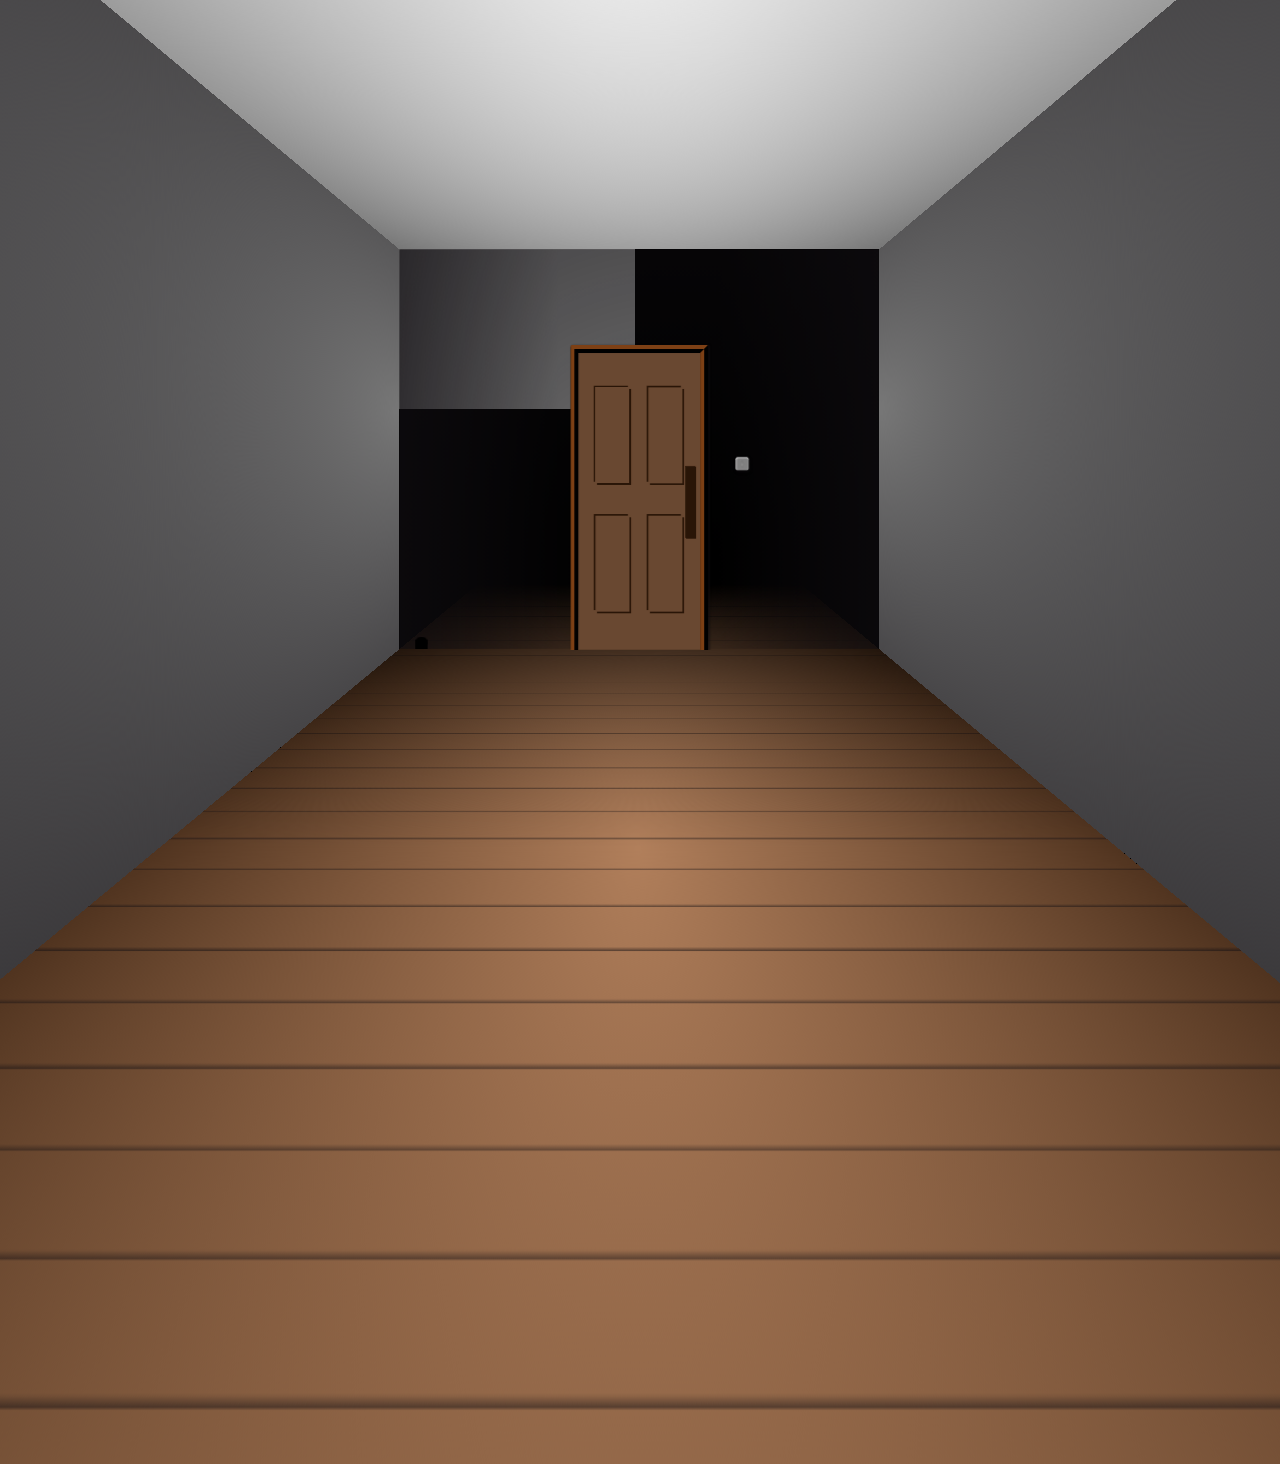
<file: 3d room/index.html>
<!DOCTYPE html>
<html>
<head>
<meta name="viewport" content="width=device-width, initial-scale=1">
<link rel="stylesheet" href="css.css">
</head>
<body>
<script type="text/javascript">
    /*scrolling bug*/
    window.onbeforeunload = function () {
    window.scrollTo(0, 0);
    }
    /*light switch sound*/
    function playAudio(click) {
        var audio = new Audio(click);
        audio.currentTime = 0; audio.play();
    }


</script>
<input type="checkbox" id="lightswitch" onclick="playAudio('click.mp3')"/>
<input type="checkbox" checked="checked" id="wall"/>  
    <z>
      <x>
        <y>
          <floor></floor>
          <ceiling></ceiling>   
          <wall>
              <rathole class="pointer">
                <a href="rathole.html" title="Easter Egg" class="ratEE">
              </rathole>
              </a>
            <door>
            <a target="_self" title="Exit" href="https://www.google.pl/" id="doorclick"></a>
            </door>
            <label for="lightswitch" class="pointer" title="Switch"></label>
          </wall>
        </y>
      </x>
    </z>
</body>
</html>
</file>
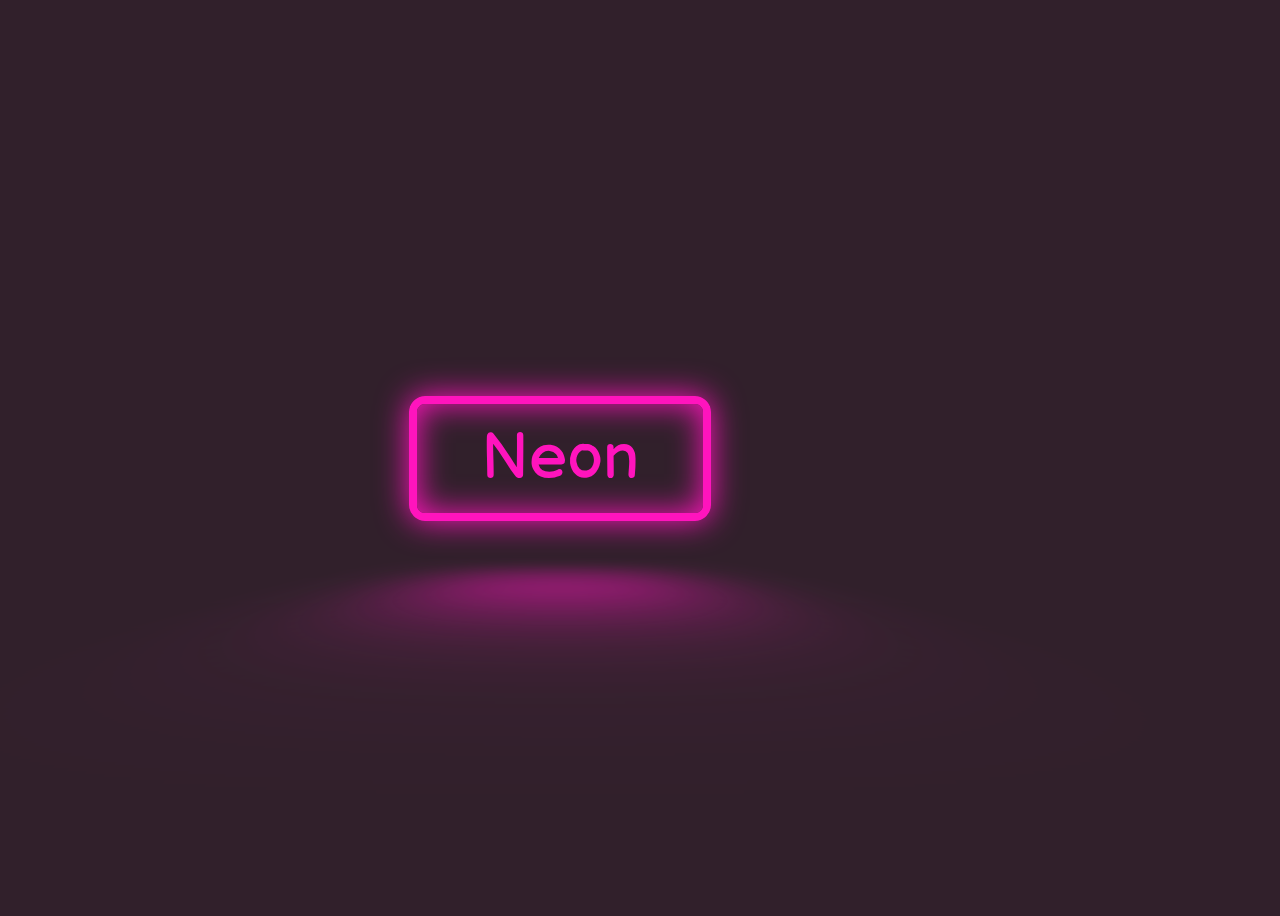
<file: neon-button/index.html>
<!DOCTYPE html>
<!DOCTYPE html>
<html lang="en">
<head>
    <meta charset="UTF-8">
    <meta name="viewport" content="width=device-width, initial-scale=1 shrink-to-fit=no">
    <link rel="preconnect" href="https://fonts.gstatic.com">
    <link href="https://fonts.googleapis.com/css2?family=Balsamiq+Sans:wght@700&display=swap" rel="stylesheet">
    <link rel="stylesheet" href="style.css">
</head>
<body>
    <a href="#" class="neon-button">Neon</a>
</body>
</html>
</file>
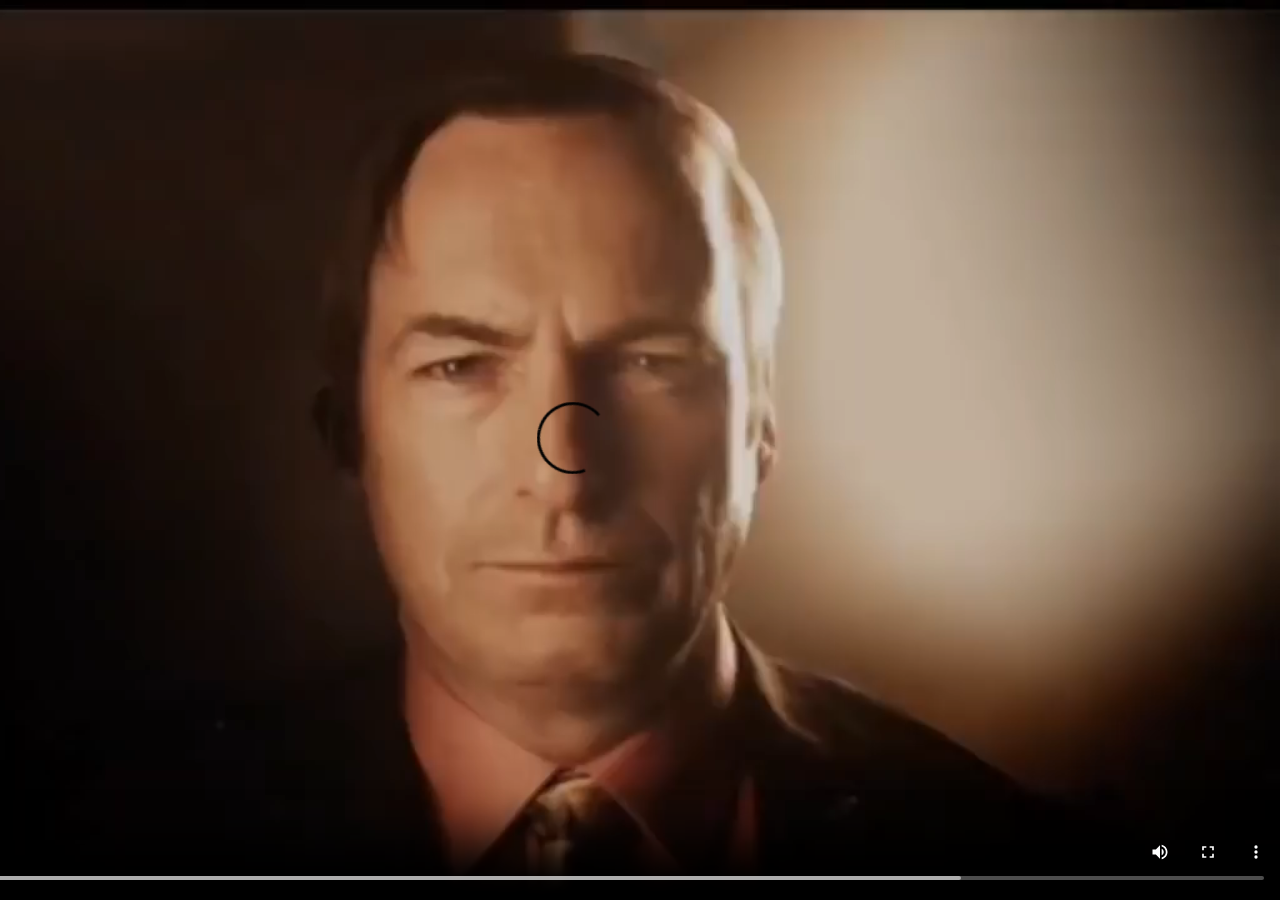
<file: 3d room/rathole.html>
<!DOCTYPE html>
<html>
<head>
    <meta name="viewport" content="width=device-width, initial-scale=1">
<style>
* {
  box-sizing: border-box;
}
body{
    margin: 0;
}
#video{
position: fixed;
  right: 0;
  bottom: 0;
  min-width: 100%; 
  min-height: 100%;
}

</style>
</head>
<body>
<video id="video" controls  >
 <source src="saul.mp4" type="video/mp4">
 </video>

</body>
</html>
</file>
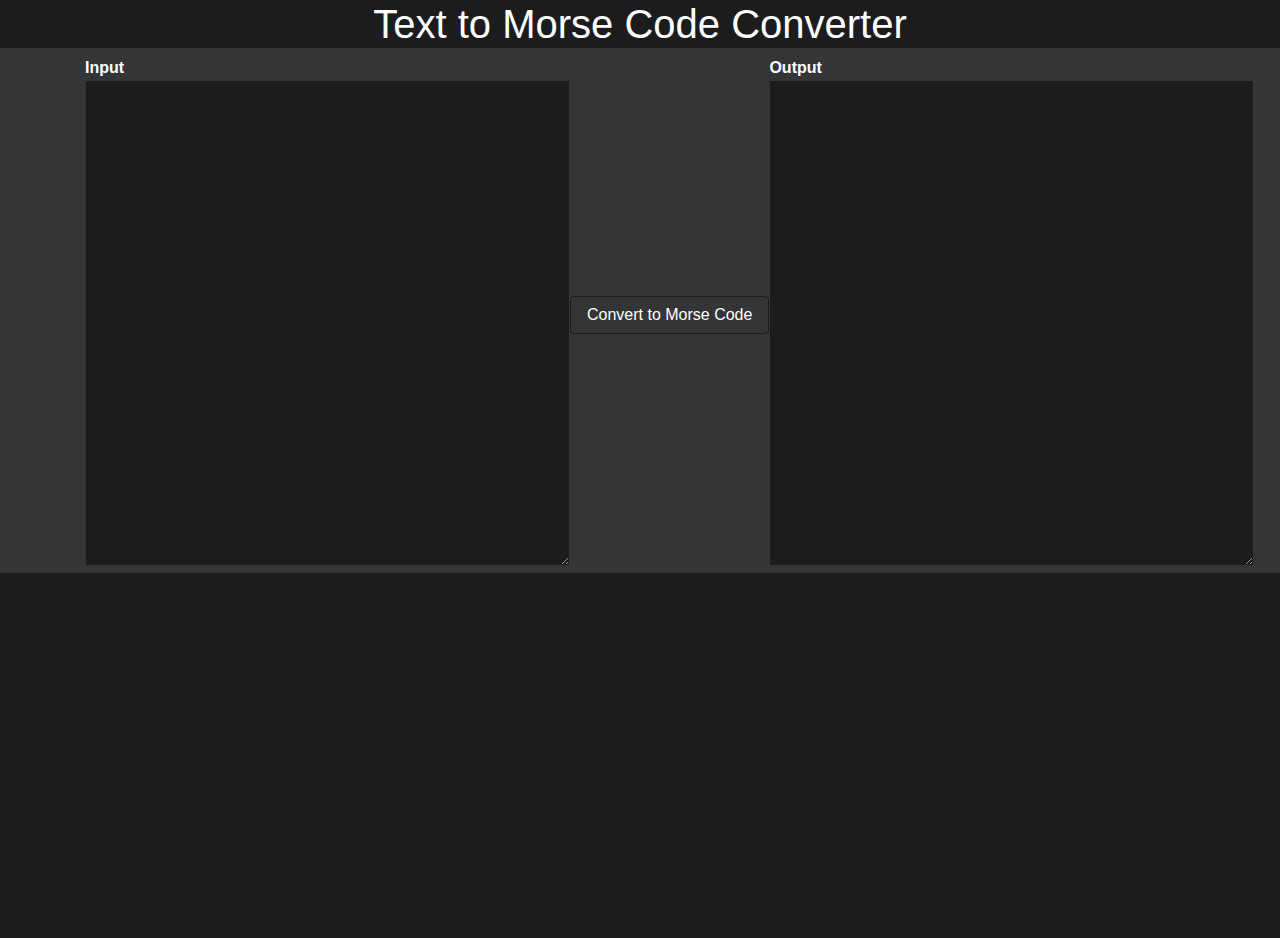
<file: morse-decoder/morse-code.html>
<!DOCTYPE html>
<html lang="en">

<head>
    <meta charset="UTF-8">
    <meta http-equiv="X-UA-Compatible" content="IE=edge">
    <meta name="viewport" content="width=device-width, initial-scale=1.0">
    <link rel="stylesheet" href="https://maxcdn.bootstrapcdn.com/bootstrap/4.0.0/css/bootstrap.min.css"
        integrity="sha384-Gn5384xqQ1aoWXA+058RXPxPg6fy4IWvTNh0E263XmFcJlSAwiGgFAW/dAiS6JXm" crossorigin="anonymous">
    <script src="morse.js"></script>
    <style>
        .bottom-line {
            background-color: #1c1c1e;
            height: 22.8rem;
        }

        .text-center {
            color: white;
            background-color: #1c1c1e;
        }

        body {
            background-color: #333537;
        }

        .text-above-input {
            font-weight: bold;
            color: white;
        }

        #input,
        #output {
            background-color: #1c1c1e;
            border-color: #333537;
            color:white;
        }
        .btn{
            color:white;
            background-color: #333537;
            border-color: #1c1c1e;
        }
    </style>
</head>

<body>
    <h1 class="text-center">Text to Morse Code Converter</h1>
    <div class="top">
    </div>
    <div class="container d-flex justify-content-around align-items-center">
        <div>
            <span class="text-above-input">Input</span><br>
            <textarea id="input" cols="50" rows="20"></textarea>
        </div>
        <button class="btn btn-md px-3 " onclick="convert()">Convert to Morse Code</button>
        <div>
            <span class="text-above-input">Output</span><br>
            <textarea id="output" cols="50" rows="20"></textarea>
        </div>
    </div>
    <div class="bottom">
        <div class="bottom-line"></div>
    </div>
</body>

</html>
</file>
<file: 3d room/css.css>
.pointer {
  cursor: pointer;
}
input {
  display: none;
}
html {
  font-size: 0.5vw;
  width: 100%;
  height: 100%;
}
body {
  perspective: 50rem;
  overflow: hidden;
  width: 100%;
  height: 100%;
  margin: 0;
  background: #000;
}

body *, body *:before, body *:after {
  transform-style: preserve-3d;
  box-sizing: border-box;
  position: absolute;
  content: "";
}
x, y, z {
  position: absolute;
  top: -50rem;
  left: 0;
  right: 0;
  bottom: 0;
  margin: auto;
  width: 1rem;
  height: 1rem;
}
floor, ceiling, floor:before, ceiling:before, floor:after, ceiling:after {
  width: 300rem;
  height: 300rem;
}
floor {
  height: 400rem;
  transform: rotateX(90deg) translate3d(-150rem, -50rem, 0rem);
  /*floor panels, panels color and design */                                                   
  background: linear-gradient(#000, rgba(255, 255, 255, 0), rgba(255, 255, 255, 0)), repeating-linear-gradient(to bottom, rgba(255, 255, 255, 0), rgba(255, 255, 255, 0) 7rem, rgba(17, 14, 18, 0.5) 7.6rem), radial-gradient(#b17f5b, #291507);
}

/*side walls colors*/
floor:before, floor:after {
  background: radial-gradient(circle at center top, #777777, #110e12);
}

/*side walls correct position*/
floor:before {
  transform: rotateY(90deg) translate3d(-150rem, 100rem, -150rem);
}
floor:after {
  transform: rotateY(-90deg) translate3d(150rem, 100rem, -150rem);
}

/*ceiling correct position and color*/
ceiling {
  transform: rotateX(-90deg) translate3d(-150rem, 0, -200rem);
  background: radial-gradient(#fff, #777777);
}


/*position*/
wall {
  transform: translate3d(-150rem, -50rem, -150rem);
  background: radial-gradient(circle at 60% 80%, rgba(255, 255, 255, 0), rgba(17, 14, 18, 0.5)), linear-gradient(to right, rgba(17, 14, 18, 0.5), rgba(255, 255, 255, 0), rgba(255, 255, 255, 0), rgba(17, 14, 18, 0.5));
  box-shadow: 0 0 1rem #110e12;
  width: 300rem;
  height: 250rem;
}

/*door wall*/
wall:before, wall door {
  width: 86rem;
  height: 224rem;
  border-radius: 1rem;
  box-shadow: 0 0 0 120rem #777777;
  left: -10rem;
  right: -10rem;
  margin: auto;
  top: 60rem;
  transform: translate3d(0, 0, -1rem);
}

/*entire door*/
wall door {
  border: 5rem ridge #291507;
  box-shadow: 1rem 0.5rem 1rem rgba(17, 14, 18, 0.5);
  transform: translate3d(0, 0, 0.5rem);
}

/*door*/
wall door:before {
  width: 100%;
  height: 185rem;
  background-color: #694831;
}

/*door inside 3d depth frames*/
wall door:after {
  height: 28%;
  width: 28%;
  left: 14%;
  top: 10%;
  box-shadow: 1rem 1rem 0 #291507, 
  -1rem -1rem 0 #291507, 
  33rem 0 0 #694831, 
  34rem 1rem 0 #291507, 
  32rem -1rem 0 #291507, 
  33rem 80rem 0 #694831, 
  34rem 81rem 0 #291507, 
  32rem 79rem 0 #291507, 
  0 80rem 0 #694831, 
  1rem 81rem 0 #291507, 
  -1rem 79rem 0 #291507, 
  49rem 42rem 0 -7.5rem #291507, 
  49rem 42rem 0 -7.5rem #694831, 
  48.5rem 41.5rem 0 -7.5rem #291507;
}



/*button form position*/
wall label {
  background: rgba(255, 255, 255, 0.5);
  width: 8rem;
  height: 8rem;
  transform: translate3d(210rem, 130rem, 1rem);
  border-radius: 1rem;
  box-shadow: 0.5rem 1rem 2rem rgba(17, 14, 18, 0.5), inset 0.25rem 0.25rem 1rem #fff;
}

/*button little switch*/
wall label:after {
  width: 1rem;
  height: 3rem;
  box-shadow: 0 0 0 0.15rem #110e12, 0.15rem 0.5rem 0.5rem #110e12;
  transform: translate3d(3.5rem, 2.5rem, 0);
  opacity: 0.2;
  border-radius: 0.15rem;
  background: linear-gradient(rgba(255, 255, 255, 0), #fff);
}

/*floor shadow*/
#lightswitch:checked ~ z > x > y > floor {
  background: radial-gradient(#110e12, #000);
}

/*side walls shadow*/
#lightswitch:checked ~ z > x > y > floor:before, #lightswitch:checked ~ z > x > y > floor:after {
  background: radial-gradient(circle at 50% top, #000, #110e12, #000);
}

/*ceiling shadow*/
#lightswitch:checked ~ z > x > y > ceiling {
  background: radial-gradient(circle at center bottom, #000, #110e12, #110e12, #000);
}

/*door shadow ???*/ 
#lightswitch:checked ~ z > x > y > wall:before { 
  box-shadow: 0 0 0 120rem #110e12;
}

/*door frame*/ 
#lightswitch:checked ~ z > x > y > wall > door {
  border-color: #110e12;
}

/*door inside shadow*/ 
#lightswitch:checked ~ z > x > y > wall > door:before {
  background-color:#110e12;
}

/*door "3d" lines (#000 color) after clicking lightswitch */ 
#lightswitch:checked ~ z > x > y > wall > door:after {
  box-shadow: 1rem 1rem 0 #000, 
  -1rem -1rem 0 #000, 
  33rem 0 0 #110e12, 
  34rem 1rem 0 #000, 
  32rem -1rem 0 #000, 
  33rem 80rem 0 #110e12, 
  34rem 81rem 0 #000, 
  32rem 79rem 0 #000, 
  0 80rem 0 #110e12, 
  1rem 81rem 0 #000, 
  -1rem 79rem 0 #000, 
  49rem 42rem 2rem -7.5rem rgba(0, 0, 0, 0.5), 
  49rem 42rem 0 -7.5rem #000, 
  48.5rem 41.5rem 0 -7.5rem #000;
}

/*ligthswitch*/
#lightswitch:checked ~ z > x > y > wall > label { 
  background: rgba(255, 255, 255, 0.1);
  box-shadow: 1rem 2rem 2rem #000, inset -0.25rem -0.25rem 1rem rgba(17, 14, 18, 0.25);
}

rathole{
  background-color: #000;
  position: absolute;
  height: 50px;
  width: 50px;
  left: 10rem;
  top: 244rem;

}
rathole:after{
  background-color: #000;
  position: absolute;
  height: 50px;
  width: 50px;
  top:-2rem;
  border-radius: 50%;
}

a.ratEE{
  height: 50px;
  width: 50px;
  display:block;
}

a {
  width: 100%;
  height: 100%;
}
</file>
<file: neon-button/style.css>
:root {
    --clr-neon: hsl(317 100% 54%);
    --clr-bg: hsl(323 21% 16%);
  }
  
  *,
  *::before,
  *::after {
    box-sizing: border-box;
  }
  
  body {
    min-height: 100vh;
    display: grid;
    place-items: center;
    background: var(--clr-bg);
    font-family: "Balsamiq Sans", cursive;
    color: var(--clr-neon);
    padding-right: 10rem;
  }

  .neon-button{
    font-size: 4rem;
    color: var(--clr-neon);
    display: pointer;
    text-decoration: none;
    border: var(--clr-neon) 0.125em solid;
    padding: .25em 1em;
    border-radius: 0.25em;

    text-shadow:
    0 0 0.125em hsl(0, 0%, 100% / 0.3), 
    0 0 0.125em var(--clr-neon);

    box-shadow: 
    inset 0 0 0.5em 0 var(--clr-neon),
    0 0 0.5em 0 var(--clr-neon);
    position: relative;
    transition: background-color 100ms linear;
  }

  .neon-button::before{
    content: '';
    position: absolute;
    background: var(--clr-neon);
    top: 120%;
    left: 0;
    width: 100%;
    height: 100%;
    transform: perspective(1em) rotateX(40deg) scale(1, 0.35);
    filter: blur(1em);
    opacity: 0.7;
    pointer-events: none;
  }

  .neon-button:hover, .neon-button:focus{
    background: var(--clr-neon);
    color: var(--clr-bg);
    text-shadow: none;
  }

  .neon-button::after{
    content: '';
    top:0;
    left: 0;
    right: 0;
    bottom: 0;
    box-shadow: 0 0 2em 0.5em var(--clr-neon);
    opacity: 0;
    position: absolute;
    transition: opacity 100ms linear;
  }
  .neon-button:hover::after,
  .neon-button:focus::after{
    opacity: 1;
  }
  .neon-button:hover::before,
  .neon-button:focus::before{
    opacity: 1;
  }
</file>
